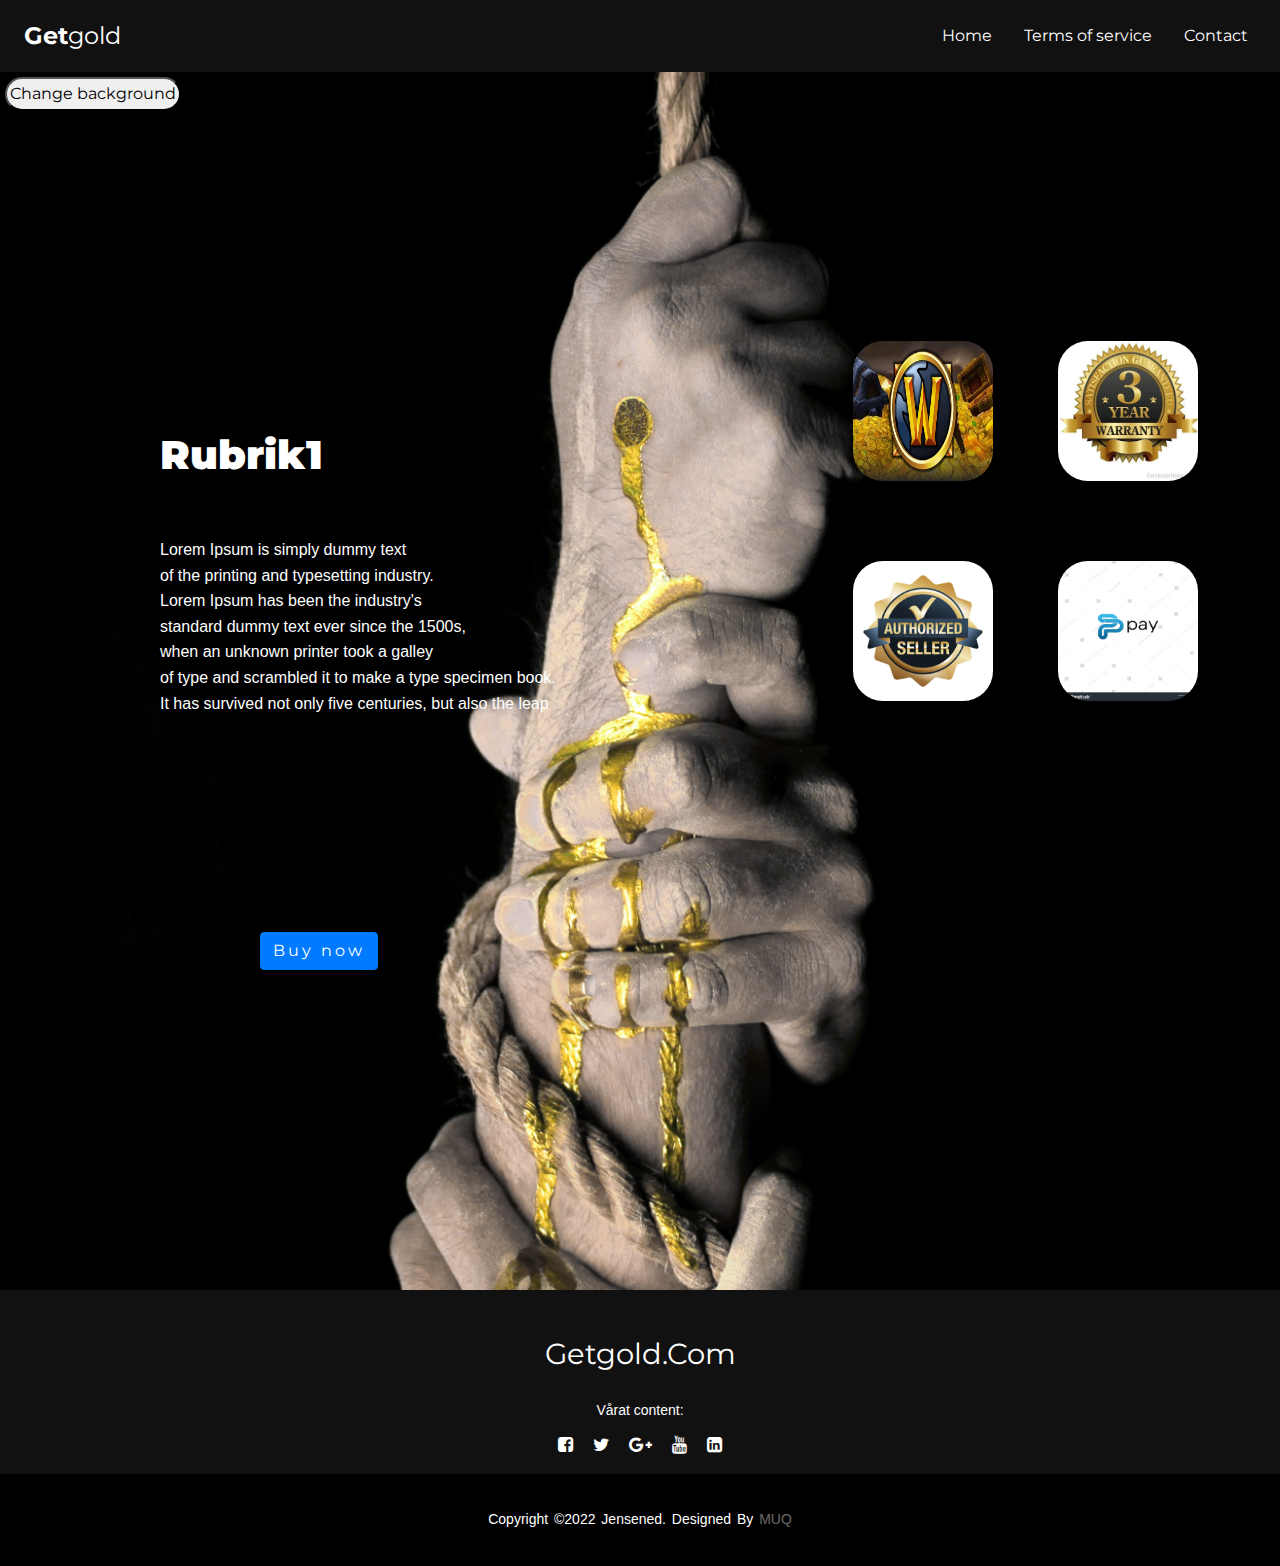
<file: index.html>
<!DOCTYPE html>
<html lang="en">
<head>
  <title>Projekt</title>
  <meta charset="utf-8">
  <meta name="viewport" content="width=device-width, initial-scale=1">
  <link rel="stylesheet" href="https://cdn.jsdelivr.net/npm/bootstrap@4.6.1/dist/css/bootstrap.min.css">
  <link rel="stylesheet" href="https://cdn.jsdelivr.net/npm/bootstrap-icons@1.5.0/font/bootstrap-icons.css">
  <script src="https://cdn.jsdelivr.net/npm/jquery@3.6.0/dist/jquery.slim.min.js"></script>
  <script src="https://cdn.jsdelivr.net/npm/popper.js@1.16.1/dist/umd/popper.min.js"></script>
  <script src="https://cdn.jsdelivr.net/npm/bootstrap@4.6.1/dist/js/bootstrap.bundle.min.js"></script>
  <link rel="stylesheet" href="style.css">
  <link rel="preconnect" href="https://fonts.googleapis.com">
<link rel="preconnect" href="https://fonts.gstatic.com" crossorigin>
<link href="https://fonts.googleapis.com/css2?family=Montserrat:wght@300&display=swap" rel="stylesheet">
<link rel="stylesheet" href="https://cdnjs.cloudflare.com/ajax/libs/font-awesome/4.7.0/css/font-awesome.min.css"/>
<script src="script.js" defer></script>

</head>

<body>

    <nav class="navbar">
        <div class="brand-title"><strong>Get</strong>gold</div>
        <a href="#" class="toggle-button">
          <span class="bar"></span>
          <span class="bar"></span>
          <span class="bar"></span>
        </a>
        <div class="navbar-links">
          <ul>
            <li><a href="index.html">Home</a></li>
            <li><a href="sida.html">Terms of service</a></li>
            <li><a href="#">Contact</a></li>
          </ul>
        </div>
      </nav>
      <div class="background">
         <button onclick="myFunction()">Change background</button>
      </div>

    <div class="main">

      
         

        <div class="text">
            <div class="Rubrik">
                <h1>Rubrik1</h1>
            </div>
        <div class="text1">
            <p>Lorem Ipsum is simply dummy text<br> of the printing and typesetting industry.<br> Lorem Ipsum has been the industry's<br> standard dummy text ever since the 1500s,<br> when an unknown printer took a galley<br> of type and scrambled it to make a type specimen book.<br> It has survived not only five centuries, but also the leap<br></p>
        </div>

        <div class="buyme">
            <a href="payment.html" class="btn btn-primary">Buy now</a>
        </div>
        </div>

        <div class="bilder1">
            <div class="bild1"><img src="img/WoW.jpg"></div>
            <div class="bild1"><img src="img/warranty.jpg"></div>
            <div class="bild1"><img src="img/seller.jpg"></div>
            <div class="bild1"><img src="img/payment.jpg"></div>
        </div>

    </div>
<footer>
<div class="footer-content">
    <h3>Getgold.com</h3>
    <p>Vårat content:</p>
    <ul class="socials">
        <li><a href="#"><i class="fa fa-facebook-square"></i></a></li>
        <li><a href="#"><i class="fa fa-twitter"></i></a></li>
        <li><a href="#"><i class="fa fa-google-plus"></i></a></li>
        <li><a href="#"><i class="fa fa-youtube"></i></a></li>
        <li><a href="#"><i class="fa fa-linkedin-square"></i></a></li>
    </ul>

</div>

<div class="footer-bottom">
    <p>copyright &copy;2022 Jensened. designed by <span>muq</span></p>

</div>
   
</footer>


</body>
</html>
</file>
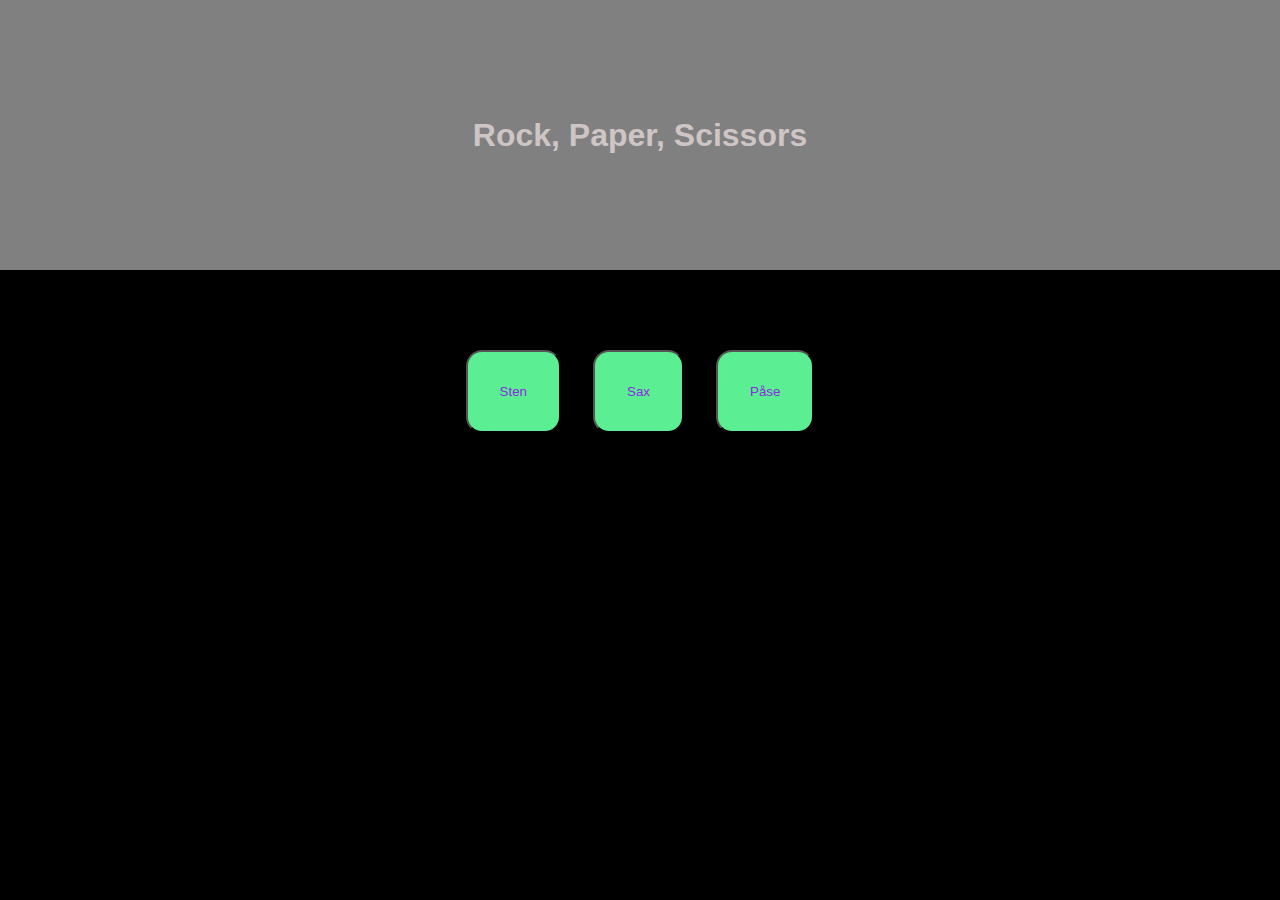
<file: stensaxpåse/index.html>
<!DOCTYPE html>
<html lang="en">
<head>
    <meta charset="UTF-8">
    <meta http-equiv="X-UA-Compatible" content="IE=edge">
    <meta name="viewport" content="width=device-width, initial-scale=1.0">
    <link rel="stylesheet" href="style.css">
    <title>Document</title>
</head>
<body>
    <header> <h1>Rock, Paper, Scissors</h1></header>

    <main>
        <button class="options">Sten</button>
        <button class="options">Sax</button>
        <button class="options">Påse</button>

       
    </main>


     <aside>
    <p></p>
    </aside>
  





    <script src="script.js"></script>
    
</body>
</html>
</file>
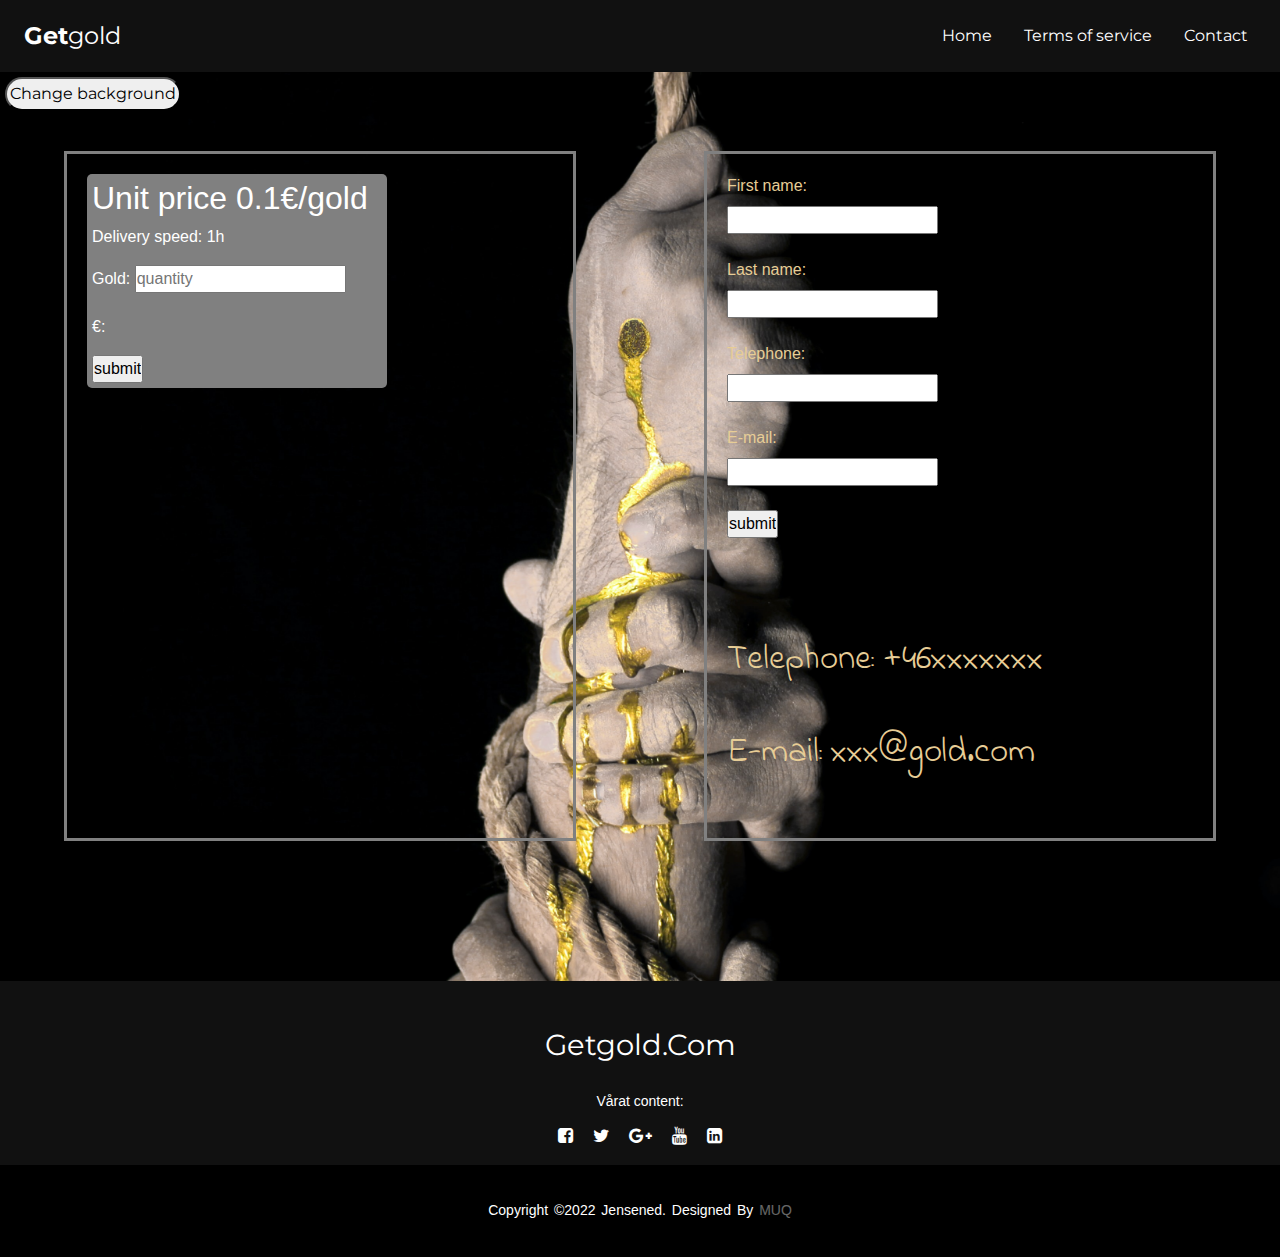
<file: payment.html>
<!DOCTYPE html>
<html lang="en">
<head>
  <title>Projekt</title>
  <meta charset="utf-8">
  <meta name="viewport" content="width=device-width, initial-scale=1">
  <link rel="stylesheet" href="https://cdn.jsdelivr.net/npm/bootstrap@4.6.1/dist/css/bootstrap.min.css">
  <link rel="stylesheet" href="https://cdn.jsdelivr.net/npm/bootstrap-icons@1.5.0/font/bootstrap-icons.css">
  <link rel="preconnect" href="https://fonts.googleapis.com">
<link rel="preconnect" href="https://fonts.gstatic.com" crossorigin>
<link href="https://fonts.googleapis.com/css2?family=Indie+Flower&display=swap" rel="stylesheet">
  <script src="https://cdn.jsdelivr.net/npm/jquery@3.6.0/dist/jquery.slim.min.js"></script>
  <script src="https://cdn.jsdelivr.net/npm/popper.js@1.16.1/dist/umd/popper.min.js"></script>
  <script src="https://cdn.jsdelivr.net/npm/bootstrap@4.6.1/dist/js/bootstrap.bundle.min.js"></script>
  <link rel="stylesheet" href="payment.css">
  <link rel="preconnect" href="https://fonts.googleapis.com">
<link rel="preconnect" href="https://fonts.gstatic.com" crossorigin>
<link href="https://fonts.googleapis.com/css2?family=Montserrat:wght@300&display=swap" rel="stylesheet">
<link rel="stylesheet" href="https://cdnjs.cloudflare.com/ajax/libs/font-awesome/4.7.0/css/font-awesome.min.css"/>
<script src="script.js" defer></script>

</head>

<body>

    <nav class="navbar">
      <div class="brand-title"><strong>Get</strong>gold</div>
        <a href="#" class="toggle-button">
          <span class="bar"></span>
          <span class="bar"></span>
          <span class="bar"></span>
        </a>
        <div class="navbar-links">
          <ul>
            <li><a href="index.html">Home</a></li>
            <li><a href="sida.html">Terms of service</a></li>
            <li><a href="#">Contact</a></li>
          </ul>
        </div>
      </nav>
      <div class="background">
        <button onclick="myFunction()">Change background</button>
     </div>

    <div class="main">
      
      <div class="container-main">
       
        <div class="converter">
            <h2>Unit price 0.1€/gold</h2>
          <p>Delivery speed: 1h</p>
          

  
          <p><label>Gold: </label>
        <input id="inputgold" type="number" placeholder="quantity" oninput="LengthConverter(this.value)" onchange="LengthConverter(this.value)">
        </p>
        <p>€: <span id="outputMeters"></span></p>
        <input type="submit" value="submit">
        </div>
      <div class="container-slider"> 
      
      <div class="slider-img">
           <div class="img-container">
           <img src="img/wow-gold.jpg">
        </div>
        <div class="img-container">
           <img src="img/Wrath1.jpg">
           </div>
        <div class="img-container">
          <img src="img/wowgold2.jpg">
          </div>
         </div>
        </div>    
       </div>
       <div class="contacts">
        <form target="_blank" id="nameform" name="myForm" action="/action_page.php" onsubmit="return validateForm()" method="post">
        <label for="fname">First name:</label><br>
        <input type="text" id="fname" name="fname"><br><br>
        <label for="lname">Last name:</label><br>
        <input type="text" id="lname" name="lname"><br><br>
        <label for="number">Telephone:</label><br>
        <input type="tel" id="tel" name="tel"><br><br>
        <label for="email">E-mail:</label><br>
        <input type="email" id="email" name="email" autocomplete="on"><br><br>
      </form>
        <input id="submit-button" type="submit" form="nameform" value="submit"><br><br><br><br><br>
      
        <p>Telephone: +46xxxxxxx</p><br>
        <p>E-mail: xxx@gold.com</p>


    </div>  
     
         
      
         


    </div>
<footer>
<div class="footer-content">
    <h3>Getgold.com</h3>
    <p>Vårat content:</p>
    <ul class="socials">
        <li><a href="#"><i class="fa fa-facebook-square"></i></a></li>
        <li><a href="#"><i class="fa fa-twitter"></i></a></li>
        <li><a href="#"><i class="fa fa-google-plus"></i></a></li>
        <li><a href="#"><i class="fa fa-youtube"></i></a></li>
        <li><a href="#"><i class="fa fa-linkedin-square"></i></a></li>
    </ul>

</div>

<div class="footer-bottom">
    <p>copyright &copy;2022 Jensened. designed by <span>muq</span></p>

</div>
   
</footer>


</body>
</html>
</file>
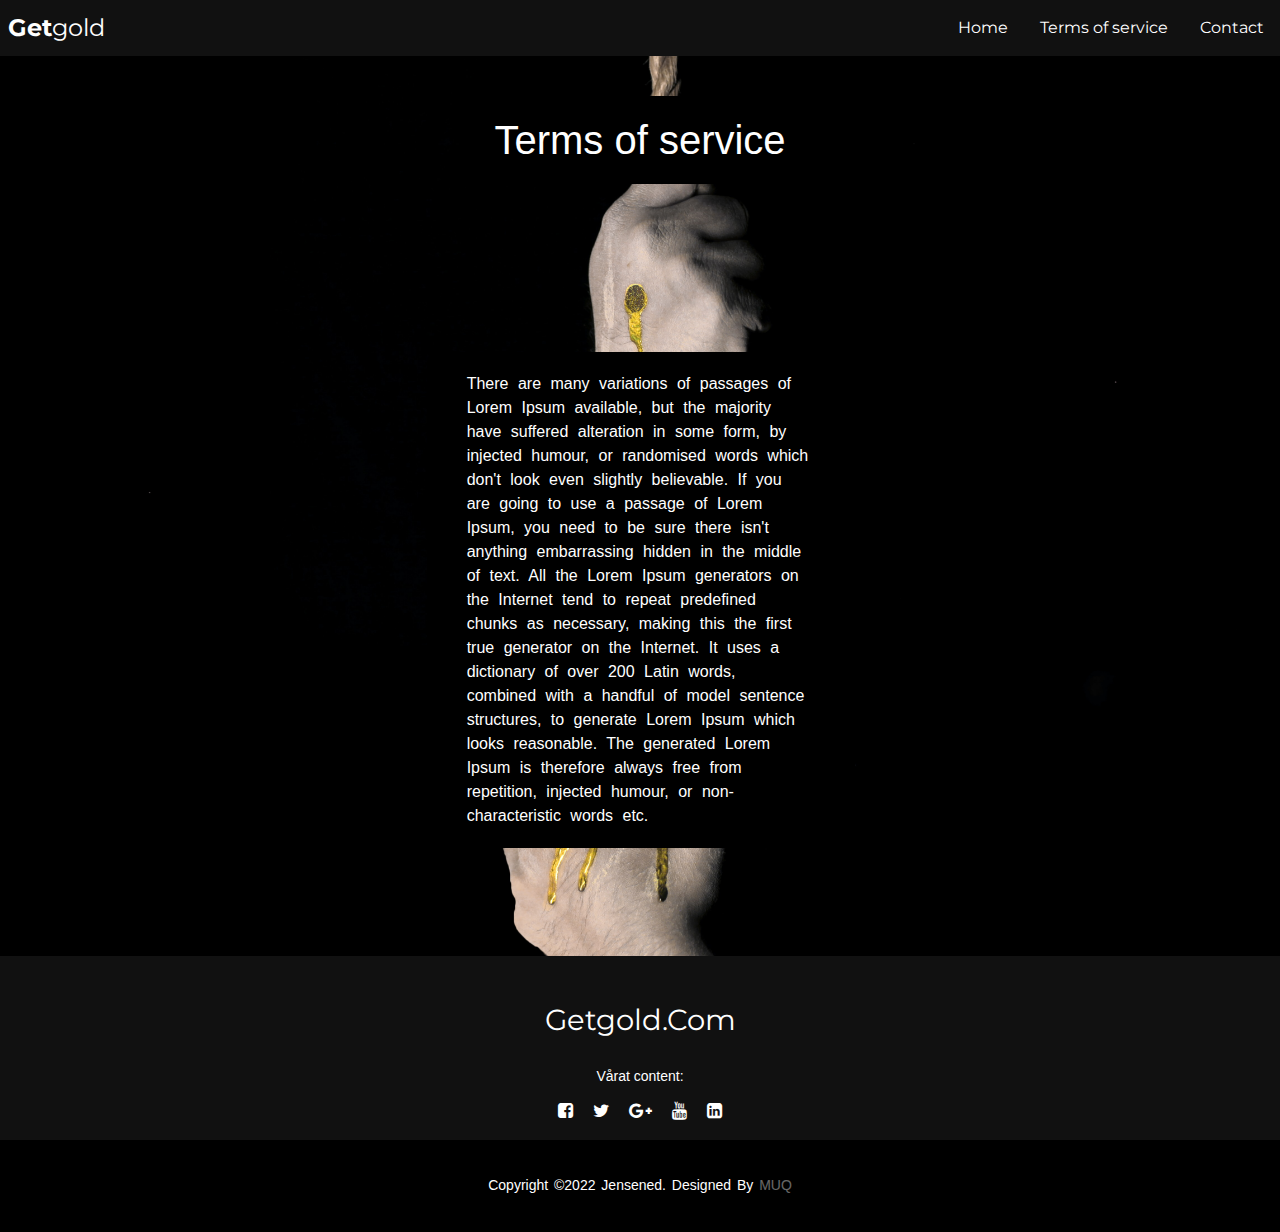
<file: sida.html>
<!DOCTYPE html>
<html lang="en">
<head>
  <title>Projekt</title>
  <meta charset="utf-8">
  <meta name="viewport" content="width=device-width, initial-scale=1">
  <link rel="stylesheet" href="https://cdn.jsdelivr.net/npm/bootstrap@4.6.1/dist/css/bootstrap.min.css">
  <link rel="stylesheet" href="https://cdn.jsdelivr.net/npm/bootstrap-icons@1.5.0/font/bootstrap-icons.css">
  <script src="https://cdn.jsdelivr.net/npm/jquery@3.6.0/dist/jquery.slim.min.js"></script>
  <script src="https://cdn.jsdelivr.net/npm/popper.js@1.16.1/dist/umd/popper.min.js"></script>
  <script src="https://cdn.jsdelivr.net/npm/bootstrap@4.6.1/dist/js/bootstrap.bundle.min.js"></script>
  <link rel="stylesheet" href="sida.css">
  <link rel="preconnect" href="https://fonts.googleapis.com">
<link rel="preconnect" href="https://fonts.gstatic.com" crossorigin>
<link href="https://fonts.googleapis.com/css2?family=Montserrat:wght@300&display=swap" rel="stylesheet">
<link rel="stylesheet" href="https://cdnjs.cloudflare.com/ajax/libs/font-awesome/4.7.0/css/font-awesome.min.css"/>
<script src="script.js" defer></script>


</head>

<body>

    <nav class="navbar">
      <div class="brand-title"><strong>Get</strong>gold</div>
        <a href="#" class="toggle-button">
          <span class="bar"></span>
          <span class="bar"></span>
          <span class="bar"></span>
        </a>
        <div class="navbar-links">
          <ul>
            <li><a href="index.html">Home</a></li>
            <li><a href="sida.html">Terms of service</a></li>
            <li><a href="#">Contact</a></li>
          </ul>
        </div>
        
    <div class="main">
    
        <div class="tos">
            <h1>Terms of service</h1>
            </div>
            <div class="tos1">
            <p>There are many variations of passages of Lorem Ipsum available, but the majority have suffered alteration in some form, by injected humour, or randomised words which don't look even slightly believable. If you are going to use a passage of Lorem Ipsum, you need to be sure there isn't anything embarrassing hidden in the middle of text. All the Lorem Ipsum generators on the Internet tend to repeat predefined chunks as necessary, making this the first true generator on the Internet. It uses a dictionary of over 200 Latin words, combined with a handful of model sentence structures, to generate Lorem Ipsum which looks reasonable. The generated Lorem Ipsum is therefore always free from repetition, injected humour, or non-characteristic words etc.</p>
            </div>
      
       

    </div>
<footer>
<div class="footer-content">
    <h3>Getgold.com</h3>
    <p>Vårat content:</p>
    <ul class="socials">
        <li><a href="#"><i class="fa fa-facebook-square"></i></a></li>
        <li><a href="#"><i class="fa fa-twitter"></i></a></li>
        <li><a href="#"><i class="fa fa-google-plus"></i></a></li>
        <li><a href="#"><i class="fa fa-youtube"></i></a></li>
        <li><a href="#"><i class="fa fa-linkedin-square"></i></a></li>
    </ul>

</div>

<div class="footer-bottom">
    <p>copyright &copy;2022 Jensened. designed by <span>muq</span></p>

</div>
   
</footer>


</body>
</html>
</file>
<file: style.css>
*{
   margin: 0;
   padding: 0;
   list-style: none;
   text-decoration: none;
   box-sizing: border-box;
  
}

body {
   margin: 0;
   padding: 0;
   background-image: url(img/han.jpg);
   background-repeat: no-repeat;
   background-position: center;
   background-size: cover;
 
}

.navbar {
   display: flex;
   position: relative;
   justify-content: space-between;
   align-items: center;
   background-color: #111;
   color: white;
  
}

.brand-title {
   font-size: 1.5rem;
   margin: .5rem;
   font-family: montserrat;
}

.navbar-links {
   height: 100%;
}

.navbar-links ul {
   display: flex;
   margin: 0;
   padding: 0;
}

.navbar-links li {
   list-style: none;
   
}

.navbar-links li a {
   display: block;
   text-decoration: none;
   color: white;
   padding: 1rem;
   font-family: montserrat;
}

.navbar-links li:hover {
   background-color: #555;
}

.toggle-button {
   position: absolute;
   top: .75rem;
   right: 1rem;
   display: none;
   flex-direction: column;
   justify-content: space-between;
   width: 30px;
   height: 21px;
}

.toggle-button .bar {
   height: 3px;
   width: 100%;
   background-color: white;
   border-radius: 10px;
}



.main{
   width: 100%;
   
   display: grid;
   grid-template-columns: repeat(3, 1fr);
}

.dark-mode{
   background-image:url(img/bakgrun.jpeg);
   background-repeat: no-repeat;
   background-position: center;
   background-size: cover;
   
}

.background button{
  padding: 3px;
  margin-left: 5px;
  margin-top: 5px;
  border-radius: 20px;
  font-family: montserrat;
  border-color: none;
  
}

.background button:hover{
   background-color: rgb(51, 42, 42);
   color: white;
}

.text{
  margin-left: 10rem;
  display: inline-block;
  padding-top: 20rem;
  margin-right: 10rem;
  height: 100%;
  grid-column: 1 / 3;
  padding-bottom: 20rem;
}

.Rubrik h1{
   color: #fff;
   font-family: montserrat;  
   font-weight: 1000;
   padding-bottom: 0px;
}

.text1{
   color: #fff;
   padding-top: 50px;
   padding-bottom: 200px;
}

.text1 p{
   font-family: Arial, Helvetica, sans-serif;
   line-height: 1.6rem;
}

.bilder1{
   padding-top: 150px;
   
}
.bild1{
   display: inline-block;
   width: 140px;
   height: 140px;
   margin-top: 80px;
   margin-right: 60px;
   
   
  
}

.bild1 img{
   width: 100%;
   height: 100%;
   border-radius: 30px;
   
   cursor: pointer;
  
  
}

.bild1 :hover{
 transform: translateY(-10px);
 box-shadow: 0 10px 15px rgb(140, 140, 140);
}

.buyme{
   margin-left: 100px;
   font-family: montserrat;
   letter-spacing: 3px;
   flex-direction: row;
   display: inline-block;

}

.buyme :hover{
   background-color: #fff;
   color:  #007bff;
}


footer{
   background-color: #111;
   height: auto;
   width: 100%;
   padding-top: 40px;
   color: #fff;
   
}

.footer-content{
   display: flex;
   align-items: center;
   flex-direction: column;
   text-align: center;
}

.footer-content h3{
   font-size: 1.8rem;
   font-weight: 400;
   text-transform: capitalize;
   line-height: 3rem;
   font-family: montserrat;

}

.footer-content p{
   max-width: 500px;
   margin: 10px auto;
   line-height: 28px;
   font-size: 14px;

}

.socials{
   list-style: none;
   display: flex;
   align-items: center;
   justify-content: center;
   margin: 1rem 0 3 rem 0;
}

.socials li{
   margin: 0 10px;
}

.socials a {
   text-decoration: none;
   color: white;
}

.socials a i{
font-size: 1.1rem;
}

.socials a:hover i{
   color: rgb(96, 126, 209);
}

.footer-bottom{
   background-color: #000;
   width: 100%;
   padding: 20px 0;
   text-align: center;
}

.footer-bottom p{
   font-size: 14px;
   word-spacing: 2px;
   text-transform: capitalize;
   margin-top: 15px;
}

.footer-bottom span{
   text-transform: uppercase;
   opacity: .4;
}

@media (max-width:1200px){
   .text1 p{
      background-color: #000;
   }
}
@media (max-width:800px){
   .text{
      margin-left: 2rem;
   }
}

@media (max-width:700px){
   .text{
      margin-right: 2rem;
   }
    }

@media (max-width: 500px) {
   .navbar {
       flex-direction: column;
       align-items: flex-start;
   }

   .toggle-button {
       display: flex;
   }

   .navbar-links {
       display: none;
       width: 100%;
   }

   .navbar-links ul {
       width: 100%;
       flex-direction: column;
   }

   .navbar-links ul li {
       text-align: center;
   }

   .navbar-links ul li a {
       padding: .5rem 1rem;
   }

   .navbar-links.active {
       display: flex;
   }
   .buyme{
      padding:0 5 0 5;
   }

   .Rubrik h1{
      margin-top: 0px;
      font-size: 35px;
   }
 }
</file>
<file: stensaxpåse/style.css>
*{
    margin: 0;
    padding: 0;
    background-color: black;
}
header{
    display: flex;
    align-items: center;
    justify-content: center;
    height: 30vh;
    background-color: gray;
    font-family: 'Gill Sans', 'Gill Sans MT', Calibri, 'Trebuchet MS', sans-serif;
    color: rgb(206, 197, 197);
}

header h1{
    background-color: gray;
}

main{
    display: flex;
    justify-content: center;
    margin-top: 5rem;
}

section{

    display: flex;
    justify-content: center;
    align-items: center;
    margin-top: 5rem;
}

main button{
    padding: 2rem;
    margin: auto 1rem;
    border-radius: 1rem;
    color: blueviolet;
    background-color: rgb(92, 238, 146);
    
   
}

aside{
display: flex;
align-items: center;
justify-content: center;
margin-top: 7rem;
font-family: 'Gill Sans', 'Gill Sans MT', Calibri, 'Trebuchet MS', sans-serif;
font-size: 3rem;
color: rgb(206, 197, 197);
}
</file>
<file: payment.css>
*{
    margin: 0;
    padding: 0;
    list-style: none;
    text-decoration: none;
    box-sizing: border-box;
   
 }
 
 body {
    margin: 0;
    padding: 0;
    background-image: url(img/han.jpg);
    background-repeat: no-repeat;
    background-position: center;
    background-size: cover;
 
    
  
 }
 
 .navbar {
    display: flex;
    position: relative;
    justify-content: space-between;
    align-items: center;
    background-color: #111;
    color: white;
 }
 
 .brand-title {
    font-size: 1.5rem;
    margin: .5rem;
    font-family: montserrat;
 }
 
 .brand-title span{
   font-size: 33px;

 }
 
 .navbar-links {
    height: 100%;
 }
 
 .navbar-links ul {
    display: flex;
    margin: 0;
    padding: 0;
 }
 
 .navbar-links li {
    list-style: none;
    
 }
 
 .navbar-links li a {
    display: block;
    text-decoration: none;
    color: white;
    padding: 1rem;
    font-family: montserrat;
 }
 
 .navbar-links li:hover {
    background-color: #555;
 }
 
 .toggle-button {
    position: absolute;
    top: .75rem;
    right: 1rem;
    display: none;
    flex-direction: column;
    justify-content: space-between;
    width: 30px;
    height: 21px;
 }
 
 .toggle-button .bar {
    height: 3px;
    width: 100%;
    background-color: white;
    border-radius: 10px;
 }
 
 .background button{
   padding: 3px;
   margin-left: 5px;
   margin-top: 5px;
   border-radius: 20px;
   font-family: montserrat;
   border-color: none;
   
 }
 
 .background button:hover{
    background-color: rgb(51, 42, 42);
    color: white;
 }
 
 
 .main{
    width: 100%;
    display: grid;
    grid-template-columns: repeat(2, 1fr);
   padding-bottom: 100px;
 }

 .dark-mode{
   background-image:url(img/bakgrun.jpeg);
   background-repeat: no-repeat;
   background-position: center;
   background-size: cover;
    }

 .container-main{
   border: solid gray;
   grid-row-start: 1;
   margin: 40px auto;
   width: 80%;
   padding: 20px;
   
  
   
   
   
 }
 
.converter{
    color: #fff;
    background-color: gray;
    border-radius: 5px;
    padding: 5px;
    width: 300px;
   
}



.container-slider{
  display: flex;
   grid-column-start: 1;
   width: 400px;
   position: relative;
   margin-bottom: 100px;
   overflow: hidden;
   height: 300px;
   width: 400px;
   margin-top: 30px;
   
   
}

/*-------slideanimaton---------*/
@-webkit-keyframes slide-animation{
   0%{left:0px;}
   10%{left:0px;}
   20%{left:800px;}
   30%{left:800px;}
   40%{left:1200px;}
   50%{left:1200px;}
   60%{left:800px;}
   70%{left:800px;}
   80%{left:0px;}
   90%{left:0px;}
   100%{left:0px;}
}

.slider-img{
   width: 1200px;
   height: 800px;
   margin: 0 0 0 -1200px;
   position: relative;
   -webkit-animation: slide-animation;
   -webkit-animation-duration: 25s;
   -webkit-animation-iteration-count: infinite;
   -webkit-animation-direction: alternate;
   -webkit-animation-play-state: running;
}
.img-container{
   height: 300px;
   width: 400px;
   float: left;  

}

.img-container img {
   width: 100%;
   height: 300px;
   object-fit: cover;
}

.contacts{
   border: solid gray;
   grid-row-start: 1;
   margin: 40px auto;
   width: 80%;
   padding: 20px;
   color: rgb(231, 205, 150);
   

}

.contacts p{
   font-family: Indie Flower;
   font-size: 35px;
   color: rgb(231, 205, 150);
}

 
 footer{ 
   background-color: #111;
    height: auto;
    width: 100%;
    padding-top: 40px;
    color: #fff;
      
 }
 
 .footer-content{
    display: flex;
    align-items: center;
    flex-direction: column;
    text-align: center;
 }
 
 .footer-content h3{
    font-size: 1.8rem;
    font-weight: 400;
    text-transform: capitalize;
    line-height: 3rem;
    font-family: montserrat;
 
 }
 
 .footer-content p{
    max-width: 500px;
    margin: 10px auto;
    line-height: 28px;
    font-size: 14px;
 
 }
 
 .socials{
    list-style: none;
    display: flex;
    align-items: center;
    justify-content: center;
    margin: 1rem 0 3 rem 0;
 }
 
 .socials li{
    margin: 0 10px;
 }
 
 .socials a {
    text-decoration: none;
    color: white;
 }
 
 .socials a i{
 font-size: 1.1rem;
 }
 
 .socials a:hover i{
    color: rgb(96, 126, 209);
 }
 
 .footer-bottom{
    background-color: #000;
    width: 100%;
    padding: 20px 0;
    text-align: center;
 }
 
 .footer-bottom p{
    font-size: 14px;
    word-spacing: 2px;
    text-transform: capitalize;
    margin-top: 15px;
 }
 
 .footer-bottom span{
    text-transform: uppercase;
    opacity: .4;
 }
 
 @media (max-width:1200px){
    .text1 p{
       background-color: #000;
    }
     
    .container-slider{
      width: 300px;
    }

    @media (max-width:900px){

      .converter{
      width: 250px;

      }
    
 }
 @media (max-width:800px){
    .text{
       margin-left: 2rem;
    }
    .container-slider{
      width: 200px;
      height: 100;
    }
 }
 
 @media (max-width:700px){
    .text{
       margin-right: 2rem;
    } 
    .converter{
      width: 200px;
      padding: 2px;
    }
     }
   

    .main{
      grid-column: auto;
      grid-template-rows: 2, 1fr;
    }

    .container-main{
      grid-row: 1/2;
    }
    
    .contacts{
      grid-row: 2/3;
      color: white;
    }

    .contacts p{
      color: rgb(46, 46, 6);
    }
    
 } 

 
 @media (max-width: 500px) {

    .navbar{
        flex-direction: column;
        align-items: flex-start;
    }
 
    .toggle-button{
        display: flex;
    }
 
    .navbar-links{
        display: none;
        width: 100%;
    }
 
    .navbar-links ul{
        width: 100%;
        flex-direction: column;
    }
 
    .navbar-links ul li{
        text-align: center;
    }
 
    .navbar-links ul li a{
        padding: .5rem 1rem;
    }
 
    .navbar-links.active{
        display: flex;
    }

    .container-main{
      margin: 5px auto;
      margin-left: 20px;
    }

    .contacts{
      margin: 5px auto;
      margin-left: 20px;
    }
  }
</file>
<file: sida.css>
*{
   margin: 0;
   padding: 0;
   list-style: none;
   text-decoration: none;
   box-sizing: border-box;
   
}

body {
   margin: 0;
   padding: 0;
 
   
   
}

.navbar {
   display: flex;
   position: relative;
   justify-content: space-between;
   align-items: center;
   background-color: #111;
   color: white;
   padding: 0;
 
   
}

.brand-title {
   font-size: 1.5rem;
   margin: .5rem;
   font-family: montserrat;
}

.navbar-links {
   height: 100%;
}

.navbar-links ul {
   display: flex;
   margin: 0;
   padding: 0;
}

.navbar-links li {
   list-style: none;
}

.navbar-links li a {
   display: block;
   text-decoration: none;
   color: white;
   padding: 1rem;
   font-family: montserrat;
}

.navbar-links li:hover {
   background-color: #555;
}

.toggle-button {
   position: absolute;
   top: .75rem;
   right: 1rem;
   display: none;
   flex-direction: column;
   justify-content: space-between;
   width: 30px;
   height: 21px;
}

.toggle-button .bar {
   height: 3px;
   width: 100%;
   background-color: white;
   border-radius: 10px;
}

.main{
   width:100%;
   height: 100vh;
   background-image: url(img/han.jpg);
   background-repeat: no-repeat;
   background-position: center;
   background-size: cover;
   display: grid;
   grid-template-columns: repeat(3, 1fr);
   
   
}

.dark-mode{
   background-image:url(img/bakgrun.jpeg);
   background-repeat: no-repeat;
   background-position: center;
   background-size: cover;
    }


.tos{
   color: white;
   margin: auto; 
  
   grid-column-start: 2;
   margin-top: 40px;
   margin-bottom: 0px;
   border-radius: 10px;
   
}

.tos h1{
   background-color: #000;
   padding: 20px;
   
  
}

.tos1{
   grid-column-start: 2;
   margin-top: 10rem;
   margin-bottom: 20rem;
   
  
   
   

}

.tos1 p{
   background-color: #000;
   padding: 20px;
   padding-left: 40px;
   padding-right: 40px;
   word-spacing: 5px;
   border-radius: 10px;

}

   



footer{
   background-color: #111;
   height: auto;
   width: 100%;
   padding-top: 40px;
   color: #fff;
   
}

.footer-content{
   display: flex;
   align-items: center;
   flex-direction: column;
   text-align: center;
}

.footer-content h3{
   font-size: 1.8rem;
   font-weight: 400;
   text-transform: capitalize;
   line-height: 3rem;
   font-family: montserrat;

}

.footer-content p{
   max-width: 500px;
   margin: 10px auto;
   line-height: 28px;
   font-size: 14px;

}

.socials{
   list-style: none;
   display: flex;
   align-items: center;
   justify-content: center;
   margin: 1rem 0 3 rem 0;
}

.socials li{
   margin: 0 10px;
}

.socials a {
   text-decoration: none;
   color: white;
}

.socials a i{
font-size: 1.1rem;
}

.socials a:hover i{
   color: rgb(96, 126, 209);
}

.footer-bottom{
   background-color: #000;
   width: 100%;
   padding: 20px 0;
   text-align: center;
}

.footer-bottom p{
   font-size: 14px;
   word-spacing: 2px;
   text-transform: capitalize;
   margin-top: 15px;
}

.footer-bottom span{
   text-transform: uppercase;
   opacity: .4;
}


@media (max-width: 800px) {
   .main{
      grid-template-columns: none;
      padding: 0 20px;
   }

}

@media (max-width: 500px) {
   .navbar {
       flex-direction: column;
       align-items: flex-start;
   }

   .toggle-button {
       display: flex;
   }

   .navbar-links {
       display: none;
       width: 100%;
   }

   .navbar-links ul {
       width: 100%;
       flex-direction: column;
   }

   .navbar-links ul li {
       text-align: center;
   }

   .navbar-links ul li a {
       padding: .5rem 1rem;
   }

   .navbar-links.active {
       display: flex;
   }

   .tos h1{
      font-size: 30px;
   }
}
</file>
